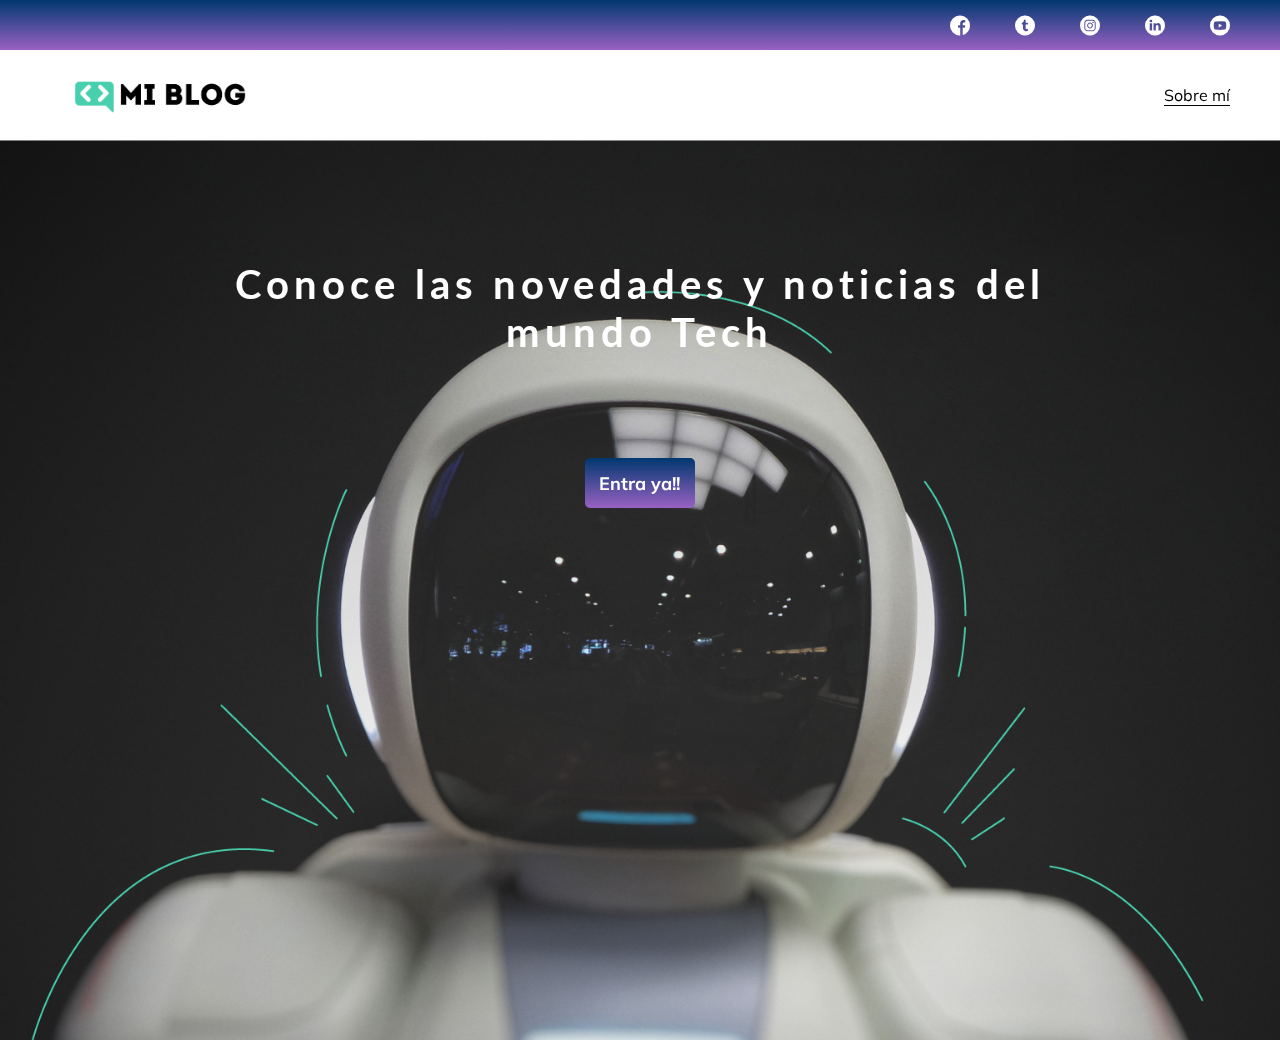
<file: index.html>
<!DOCTYPE html>
<html lang="es">
<head>
  <meta charset="UTF-8">
  <meta name="viewport" content="width=device-width, initial-scale=1.0">
  <title>Mi Blog</title>
  <link rel="stylesheet" href="css/main.css">
  <link rel="stylesheet" href="css/media-queries.css">
  <link rel="stylesheet" href="css/font/flaticon.css">
</head>
<body class="home-body">
  <header>
    <section class="header-icons-container">
      <div class="icons">
        <a href="/">
          <span class="flaticon-001-facebook"></span>
        </a>
        <a href="/">
          <span class="flaticon-002-twitter"></span>
        </a>
        <a href="/">
          <span class="flaticon-011-instagram"></span>
        </a>
        <a href="/">
          <span class="flaticon-010-linkedin"></span>
        </a>
        <a href="/">
          <span class="flaticon-008-youtube"></span>
        </a>
      </div>
    </section>
    <nav>
      <section class="nav-logo-container">
        <a href="">
          <img src="assets/img/Logo-negro.png" alt="Logo de mi Blog">
        </a>
      </section>
      <section class="profile-link">
        <a href="perfil.html">Sobre mí</a>
      </section>
    </nav>
  </header>
  <main class="home-main">
    <section>
      <h1 class="home-main-text">Conoce las novedades y noticias del mundo Tech</h1>
      <button class="home-main-button">
        <a href="blogs.html">Entra ya!!</a>
      </button>
    </section>
  </main>
</body>
</html>
</file>
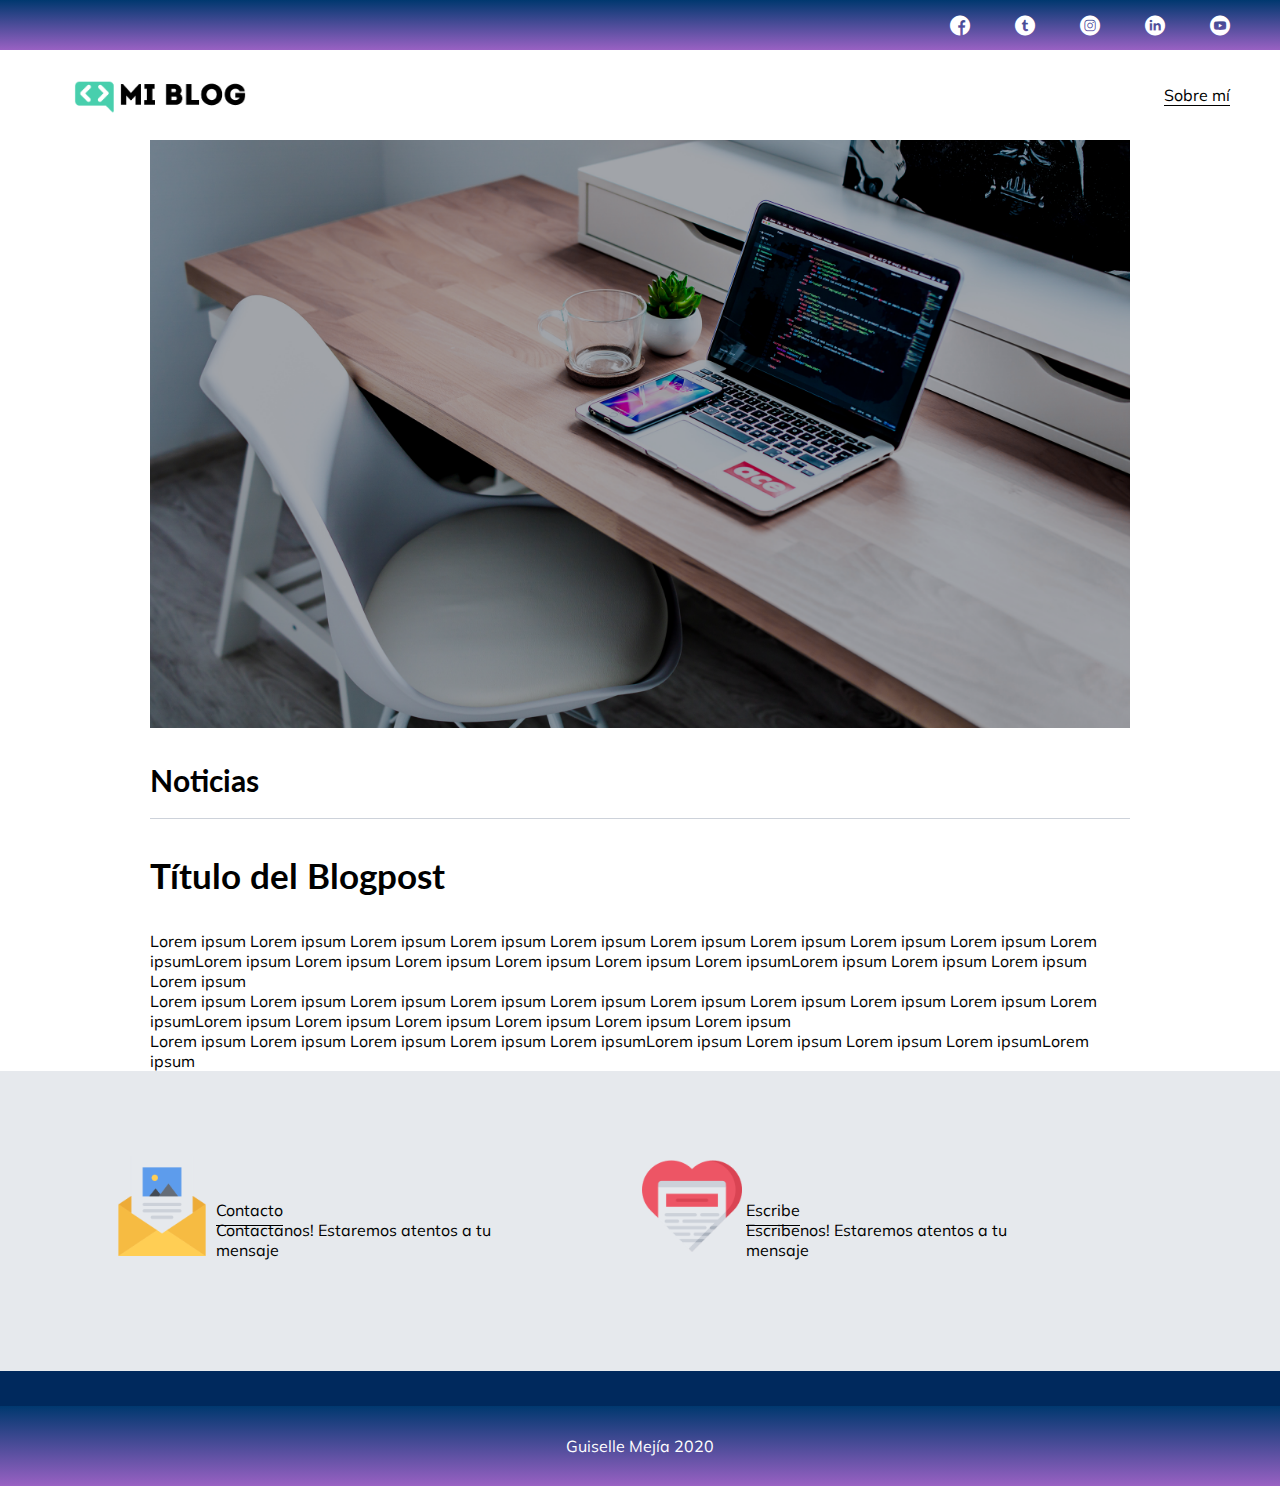
<file: blog.html>
<!DOCTYPE html>
<html lang="es">
  <head>
    <meta charset="UTF-8" />
    <meta name="viewport" content="width=device-width, initial-scale=1.0" />
    <title>Blog</title>
    <link rel="stylesheet" href="css/main.css" />
    <link rel="stylesheet" href="css/media-queries.css">
    <link rel="stylesheet" href="css/font/flaticon.css" />
  </head>
  <body>
    <header>
      <section class="header-icons-container">
        <div class="icons">
          <a href="/">
            <span class="flaticon-001-facebook"></span>
          </a>
          <a href="/">
            <span class="flaticon-002-twitter"></span>
          </a>
          <a href="/">
            <span class="flaticon-011-instagram"></span>
          </a>
          <a href="/">
            <span class="flaticon-010-linkedin"></span>
          </a>
          <a href="/">
            <span class="flaticon-008-youtube"></span>
          </a>
        </div>
      </section>
      <nav>
        <section class="nav-logo-container">
          <a href="">
            <img src="assets/img/Logo-negro.png" alt="Logo de mi Blog" />
          </a>
        </section>
        <section class="profile-link">
          <a href="perfil.html">Sobre mí</a>
        </section>
      </nav>
    </header>
    <main>
      <section class="grid-container blog-post-img-container">
        <img src="assets/img/blog1.png" alt="" />
      </section>
      <section class="blogspot-main-container">
        <div class="grid-container">
          <h3>Noticias</h3>
          <article>
            <h1>Título del Blogpost</h1>
            <p>Lorem ipsum Lorem ipsum Lorem ipsum Lorem ipsum Lorem ipsum Lorem ipsum Lorem ipsum Lorem ipsum Lorem ipsum Lorem ipsumLorem ipsum Lorem ipsum Lorem ipsum Lorem ipsum Lorem ipsum Lorem ipsumLorem ipsum Lorem ipsum Lorem ipsum Lorem ipsum</p>
            <p>Lorem ipsum Lorem ipsum Lorem ipsum Lorem ipsum Lorem ipsum Lorem ipsum Lorem ipsum Lorem ipsum Lorem ipsum Lorem ipsumLorem ipsum Lorem ipsum Lorem ipsum Lorem ipsum Lorem ipsum Lorem ipsum</p>
            <p>Lorem ipsum Lorem ipsum Lorem ipsum Lorem ipsum Lorem ipsumLorem ipsum Lorem ipsum Lorem ipsum Lorem ipsumLorem ipsum</p>
          </article>
        </div>
      </section>
      <section class="contact-main-container">
        <div>
          <img src="assets/img/contact.png" alt="contact-us">
          <div class="contact-left">
            <a href="/">Contacto</a>
            <p>Contactanos! Estaremos atentos a tu mensaje</p>
          </div>
        </div>
        <div class="contact-right">
           <img src="assets/img/write.png" alt="writte-us">
          <div>
            <a href="/">Escribe</a>
            <p>Escribenos! Estaremos atentos a tu mensaje</p>
          </div>
        </div>
      </section>
    </main>
    <footer>
      <p>Guiselle Mejía 2020</p>
    </footer>
  </body>
</html>
</file>
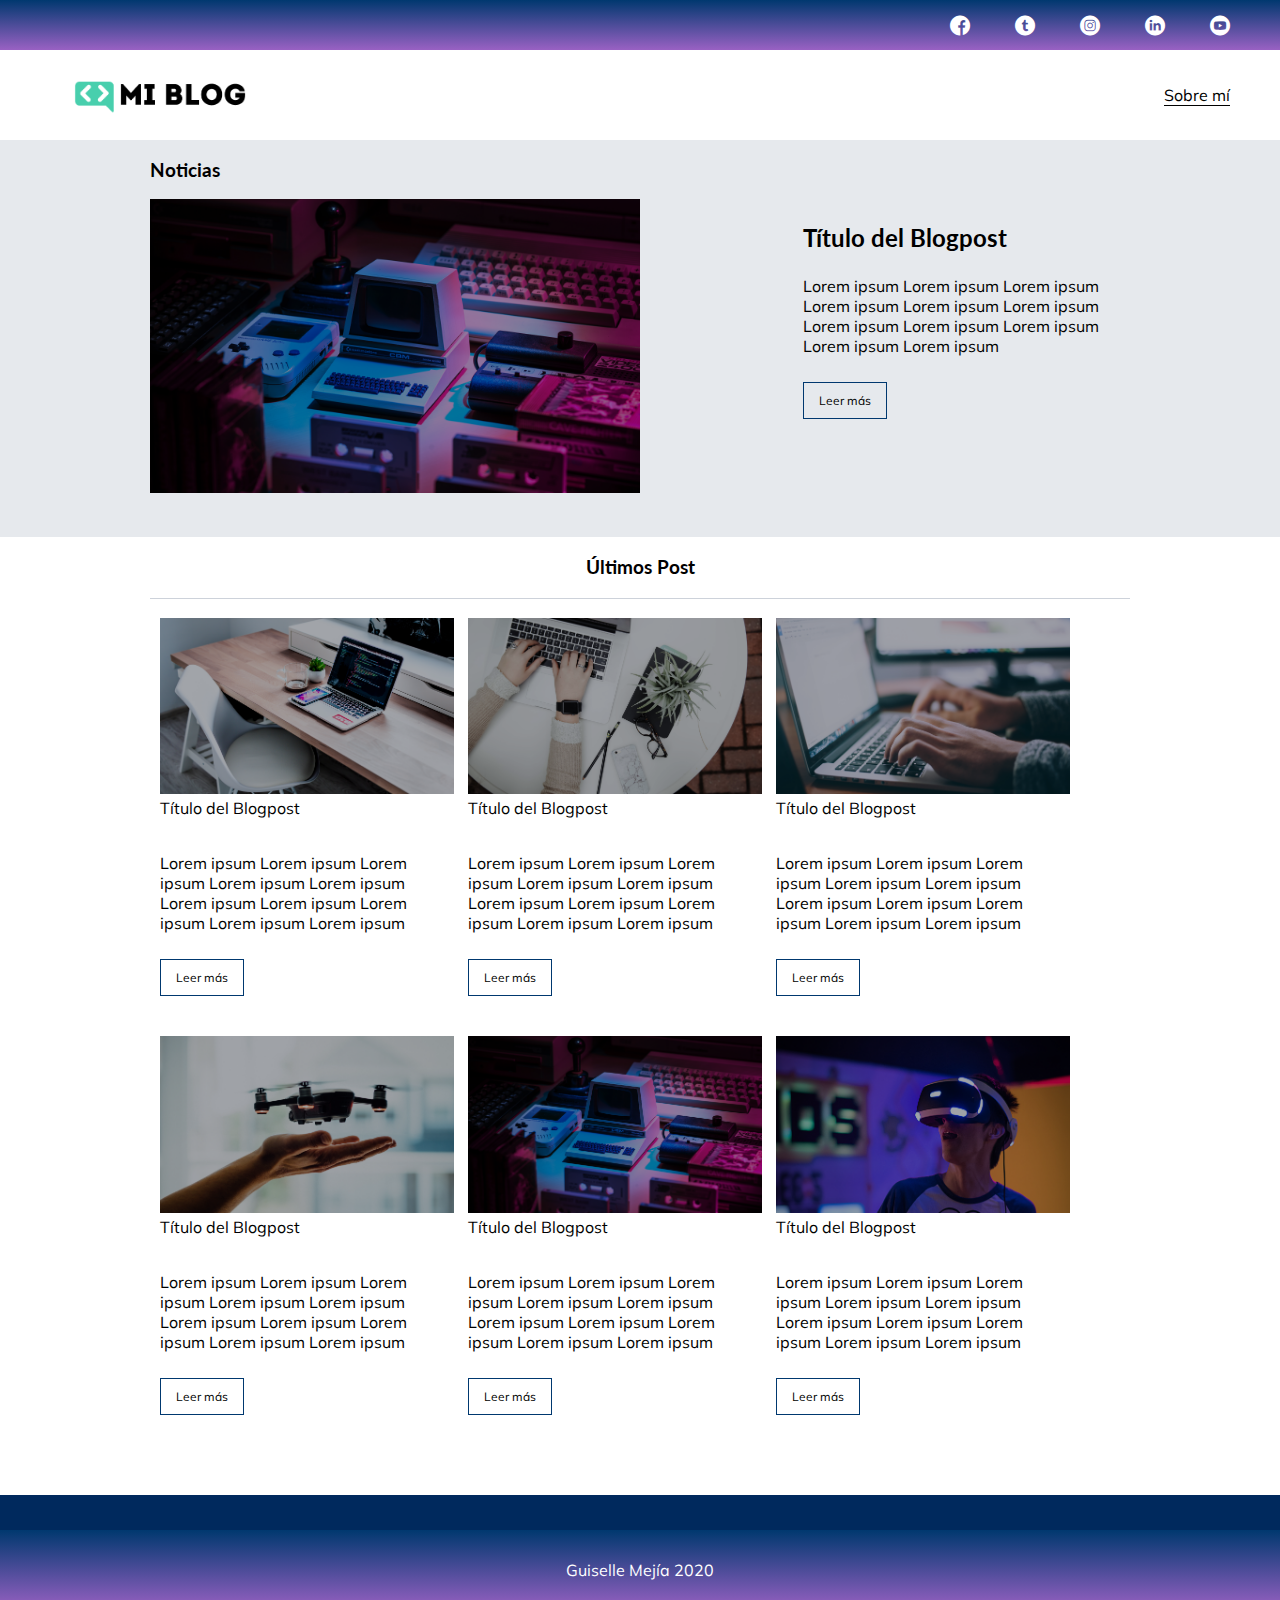
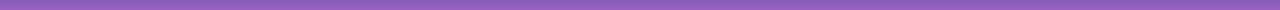
<file: blogs.html>
<!DOCTYPE html>
<html lang="es">
  <head>
    <meta charset="UTF-8" />
    <meta name="viewport" content="width=device-width, initial-scale=1.0" />
    <title>Blogs</title>
    <link rel="stylesheet" href="css/main.css" />
    <link rel="stylesheet" href="css/media-queries.css" />
    <link rel="stylesheet" href="css/font/flaticon.css" />
  </head>
  <body>
    <header>
      <section class="header-icons-container">
        <div class="icons">
          <a href="/">
            <span class="flaticon-001-facebook"></span>
          </a>
          <a href="/">
            <span class="flaticon-002-twitter"></span>
          </a>
          <a href="/">
            <span class="flaticon-011-instagram"></span>
          </a>
          <a href="/">
            <span class="flaticon-010-linkedin"></span>
          </a>
          <a href="/">
            <span class="flaticon-008-youtube"></span>
          </a>
        </div>
      </section>
      <nav>
        <section class="nav-logo-container">
          <a href="index.html">
            <img src="assets/img/Logo-negro.png" alt="Logo de mi Blog" />
          </a>
        </section>
        <section class="profile-link">
          <a href="perfil.html">Sobre mí</a>
        </section>
      </nav>
    </header>
    <main class="blogs-main">
      <section class="blogs-news-container">
        <div class="grid-container blogs-main-new">
          <h3>Noticias</h3>
          <div class="blogs-news-img-container">
            <img src="assets/img/blog5.png" alt="blog" />
          </div>
          <div class="blogs-news-info-container">
            <h2>Título del Blogpost</h2>
            <p>
              Lorem ipsum Lorem ipsum Lorem ipsum Lorem ipsum Lorem ipsum Lorem
              ipsum Lorem ipsum Lorem ipsum Lorem ipsum Lorem ipsum Lorem ipsum
            </p>
            <a class="blogs-button" href="blog.html">Leer más</a>
          </div>
        </div>
      </section>
      <section class="blogs-post-container">
        <div class="grid-container">
          <h3>Últimos Post</h3>
          <article class="post-container">
            <img src="assets/img/blog1.png" alt="" />
            <p>Título del Blogpost</p>
            <p>
              Lorem ipsum Lorem ipsum Lorem ipsum Lorem ipsum Lorem ipsum Lorem
              ipsum Lorem ipsum Lorem ipsum Lorem ipsum Lorem ipsum
            </p>
            <a class="blogs-button" href="blog.html">Leer más</a>
          </article>
          <article class="post-container">
            <img src="assets/img/blog2.png" alt="" />
            <p>Título del Blogpost</p>
            <p>
              Lorem ipsum Lorem ipsum Lorem ipsum Lorem ipsum Lorem ipsum Lorem
              ipsum Lorem ipsum Lorem ipsum Lorem ipsum Lorem ipsum
            </p>
            <a class="blogs-button" href="blog.html">Leer más</a>
          </article>
          <article class="post-container">
            <img src="assets/img/blog3.png" alt="" />
            <p>Título del Blogpost</p>
            <p>
              Lorem ipsum Lorem ipsum Lorem ipsum Lorem ipsum Lorem ipsum Lorem
              ipsum Lorem ipsum Lorem ipsum Lorem ipsum Lorem ipsum
            </p>
            <a class="blogs-button" href="blog.html">Leer más</a>
          </article>
          <article class="post-container">
            <img src="assets/img/blog4.png" alt="" />
            <p>Título del Blogpost</p>
            <p>
              Lorem ipsum Lorem ipsum Lorem ipsum Lorem ipsum Lorem ipsum Lorem
              ipsum Lorem ipsum Lorem ipsum Lorem ipsum Lorem ipsum
            </p>
            <a class="blogs-button" href="blog.html">Leer más</a>
          </article>
          <article class="post-container">
            <img src="assets/img/blog5.png" alt="" />
            <p>Título del Blogpost</p>
            <p>
              Lorem ipsum Lorem ipsum Lorem ipsum Lorem ipsum Lorem ipsum Lorem
              ipsum Lorem ipsum Lorem ipsum Lorem ipsum Lorem ipsum
            </p>
            <a class="blogs-button" href="blog.html">Leer más</a>
          </article>
          <article class="post-container">
            <img src="assets/img/blog6.png" alt="" />
            <p>Título del Blogpost</p>
            <p>
              Lorem ipsum Lorem ipsum Lorem ipsum Lorem ipsum Lorem ipsum Lorem
              ipsum Lorem ipsum Lorem ipsum Lorem ipsum Lorem ipsum
            </p>
            <a class="blogs-button" href="blog.html">Leer más</a>
          </article>
        </div>
      </section>
    </main>
    <footer>
      <p>Guiselle Mejía 2020</p>
    </footer>
  </body>
</html>
</file>
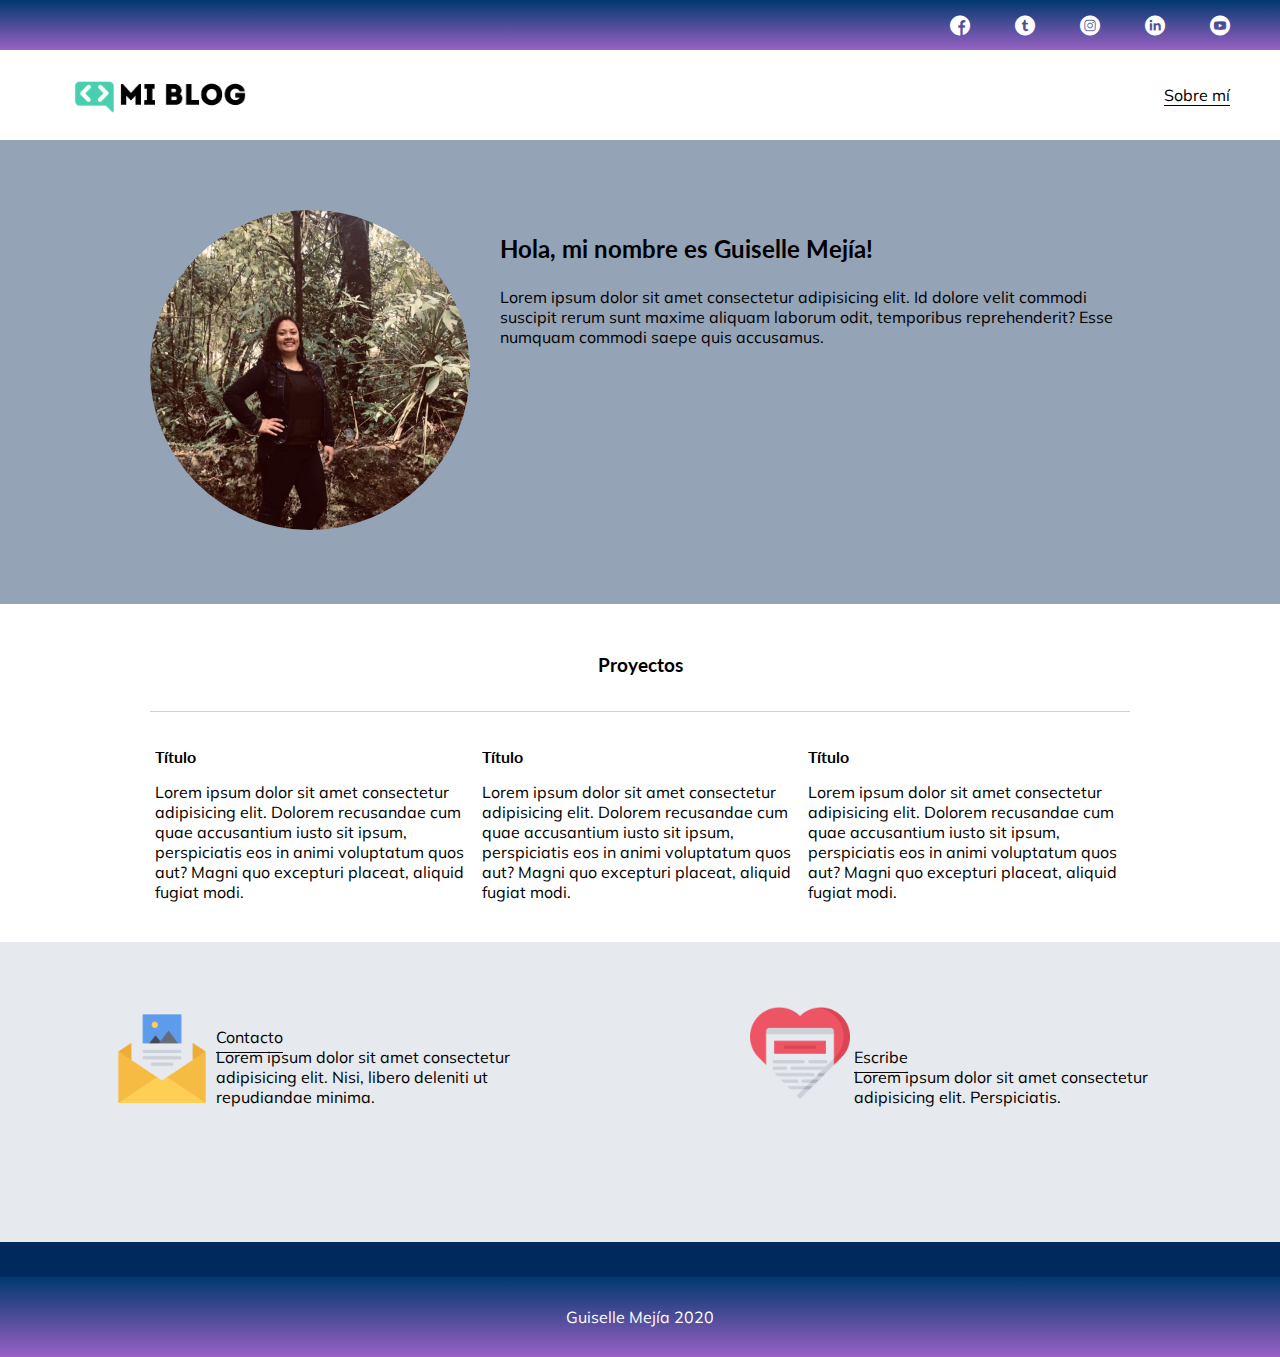
<file: perfil.html>
<!DOCTYPE html>
<html lang="es">
  <head>
    <meta charset="UTF-8" />
    <meta name="viewport" content="width=device-width, initial-scale=1.0" />
    <meta http-equiv="X-UA-Compatible" content="ie=edge" />
    <title>Sobre mí</title>
    <link rel="stylesheet" href="css/main.css" />
    <link rel="stylesheet" href="css/media-queries.css">
    <link rel="stylesheet" href="css/font/flaticon.css" />
  </head>
  <body>
    <header>
      <section class="header-icons-container">
        <div class="icons">
          <a href="/"><span class="flaticon-001-facebook"></span></a>
          <a href="/"><span class="flaticon-002-twitter"></span></a>
          <a href="/"><span class="flaticon-011-instagram"></span></a>
          <a href="/"><span class="flaticon-010-linkedin"></span></a>
          <a href="/"><span class="flaticon-008-youtube"></span></a>
        </div>
      </section>
      <nav>
        <section class="nav-logo-container">
          <a href="/"
            ><img src="assets/img/Logo-negro.png" alt="Logo de mi blog" />
          </a>
        </section>
        <section class="profile-link">
          <a href="perfil.html">Sobre mí</a>
        </section>
      </nav>
    </header>
    <main>
      <section class="profile-main-container">
        <div class="grid-container profile-container">
          <div>
            <img src="assets/img/profile.jpg" alt="" />
          </div>
          <div>
            <h2>Hola, mi nombre es Guiselle Mejía!</h2>
            <p>
              Lorem ipsum dolor sit amet consectetur adipisicing elit. Id dolore
              velit commodi suscipit rerum sunt maxime aliquam laborum odit,
              temporibus reprehenderit? Esse numquam commodi saepe quis
              accusamus.
            </p>
          </div>
        </div>
      </section>
      <section class="profile-main-proyects">
        <div class="grid-container">
          <h3>Proyectos</h3>
          <div class="proyects-main-container">
            <article class="proyect-container">
              <h4>Título</h4>
              <p>
                Lorem ipsum dolor sit amet consectetur adipisicing elit. Dolorem
                recusandae cum quae accusantium iusto sit ipsum, perspiciatis
                eos in animi voluptatum quos aut? Magni quo excepturi placeat,
                aliquid fugiat modi.
              </p>
            </article>
            <article class="proyect-container">
              <h4>Título</h4>
              <p>
                Lorem ipsum dolor sit amet consectetur adipisicing elit. Dolorem
                recusandae cum quae accusantium iusto sit ipsum, perspiciatis
                eos in animi voluptatum quos aut? Magni quo excepturi placeat,
                aliquid fugiat modi.
              </p>
            </article>
            <article class="proyect-container">
              <h4>Título</h4>
              <p>
                Lorem ipsum dolor sit amet consectetur adipisicing elit. Dolorem
                recusandae cum quae accusantium iusto sit ipsum, perspiciatis
                eos in animi voluptatum quos aut? Magni quo excepturi placeat,
                aliquid fugiat modi.
              </p>
            </article>
          </div>
        </div>
      </section>

      <section class="contact-main-container">
        <div>
          <img src="assets/img/contact.png" alt="" />
          <div class="contact-left">
            <a href="/">Contacto</a>
            <p>
              Lorem ipsum dolor sit amet consectetur adipisicing elit. Nisi,
              libero deleniti ut repudiandae minima.
            </p>
          </div>
        </div>
        <div>
          <img src="assets/img/write.png" alt="" />
          <div class="contact-right">
            <a href="/">Escribe</a>
            <p>
              Lorem ipsum dolor sit amet consectetur adipisicing elit.
              Perspiciatis.
            </p>
          </div>
        </div>
      </section>
    </main>
    <footer>
      <p>Guiselle Mejía 2020</p>
    </footer>
  </body>
</html>
</file>
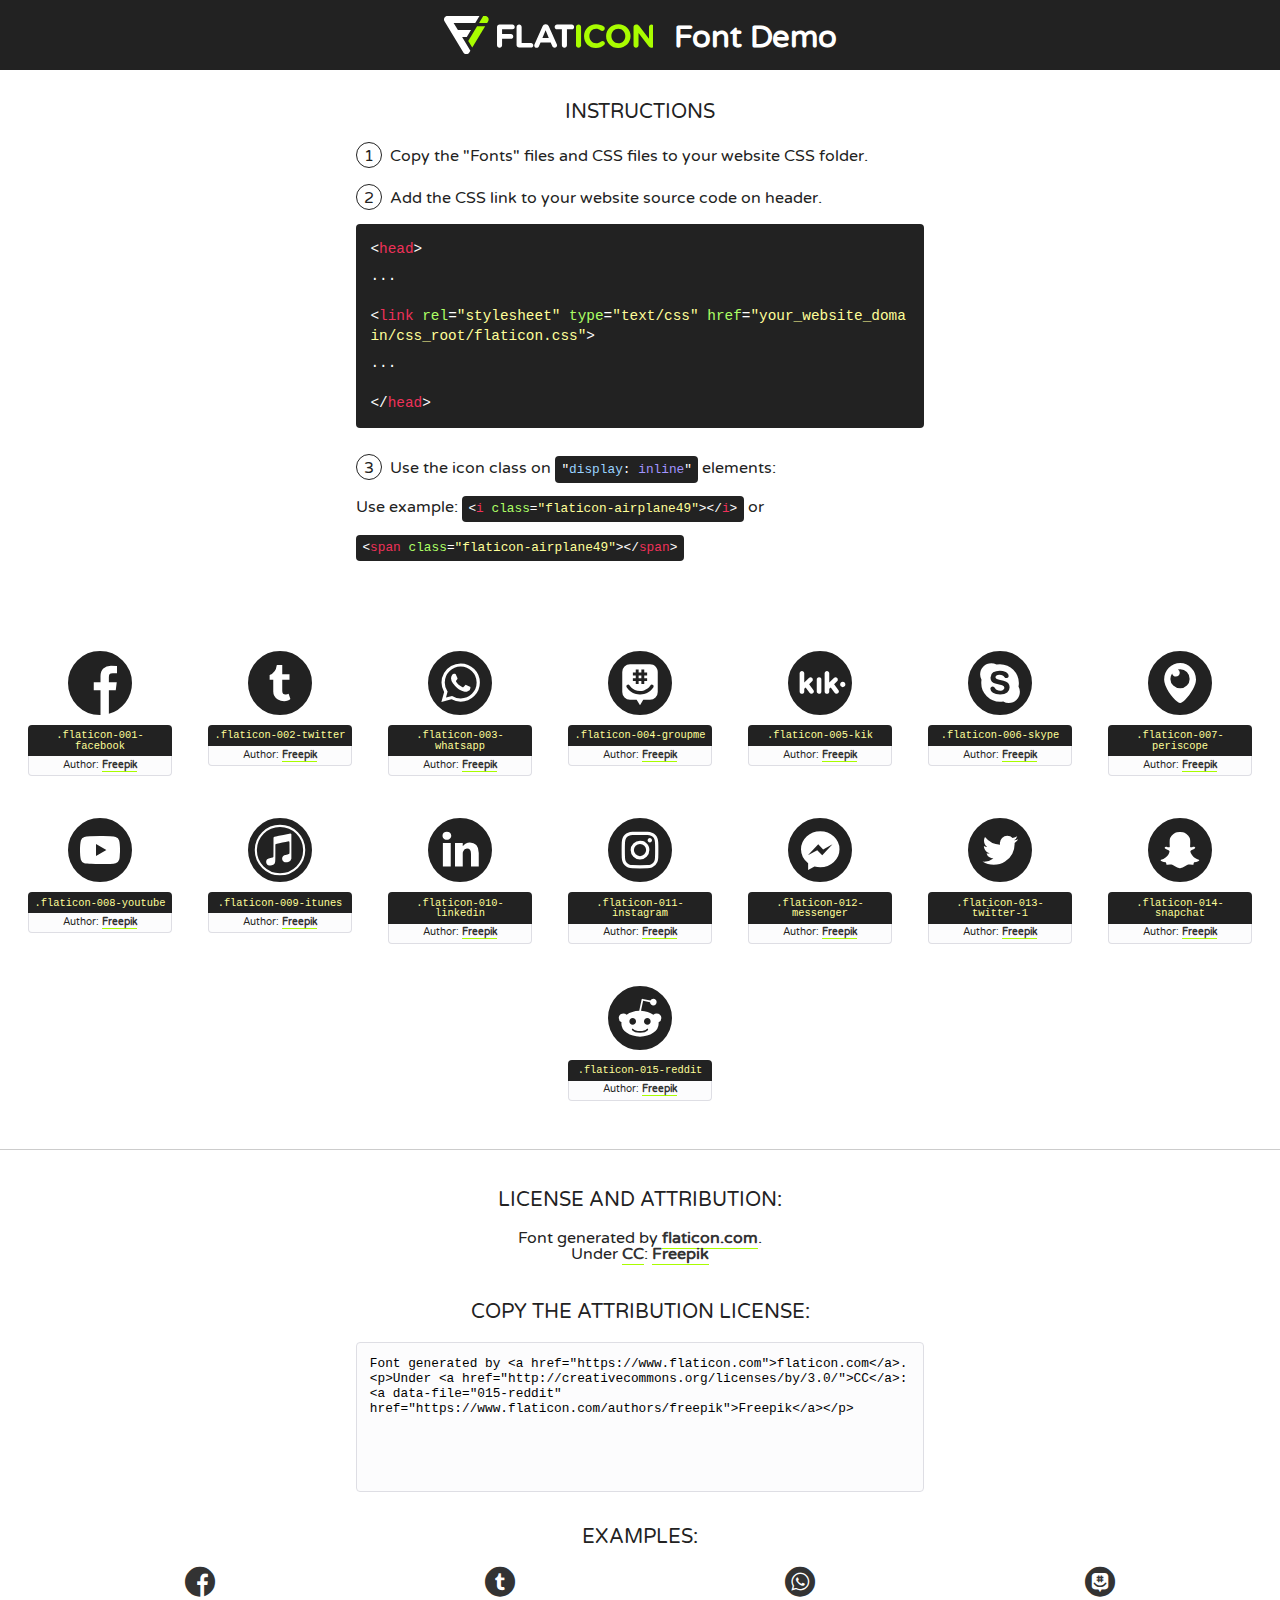
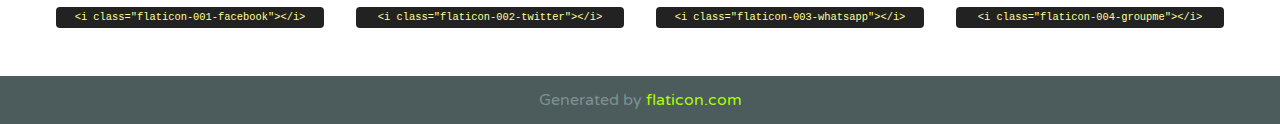
<file: css/font/flaticon.html>
<!DOCTYPE html>
<!--
  Flaticon icon font: Flaticon
  Creation date: 20/12/2018 09:27
-->
<html>
<!DOCTYPE html>
<html>

<head>
    <title>Flaticon WebFont</title>
    <link href="http://fonts.googleapis.com/css?family=Varela+Round" rel="stylesheet" type="text/css" />
    <link rel="stylesheet" type="text/css" href="flaticon.css">
    <meta charset="UTF-8">
    <style>
    html, body, div, span, applet, object, iframe,
    h1, h2, h3, h4, h5, h6, p, blockquote, pre,
    a, abbr, acronym, address, big, cite, code,
    del, dfn, em, img, ins, kbd, q, s, samp,
    small, strike, strong, sub, sup, tt, var,
    b, u, i, center,
    dl, dt, dd, ol, ul, li,
    fieldset, form, label, legend,
    table, caption, tbody, tfoot, thead, tr, th, td,
    article, aside, canvas, details, embed, 
    figure, figcaption, footer, header, hgroup, 
    menu, nav, output, ruby, section, summary,
    time, mark, audio, video {
        margin: 0;
        padding: 0;
        border: 0;
        font-size: 100%;
        font: inherit;
        vertical-align: baseline;
    }
    /* HTML5 display-role reset for older browsers */
    article, aside, details, figcaption, figure, 
    footer, header, hgroup, menu, nav, section {
        display: block;
    }
    body {
        line-height: 1;
    }
    ol, ul {
        list-style: none;
    }
    blockquote, q {
        quotes: none;
    }
    blockquote:before, blockquote:after,
    q:before, q:after {
        content: '';
        content: none;
    }
    table {
        border-collapse: collapse;
        border-spacing: 0;
    }
    body {
        font-family: 'Varela Round', Helvetica, Arial, sans-serif;
        font-size: 16px;
        color: #222;
    }
    a {
        color: #333;
        border-bottom: 1px solid #a9fd00;
        font-weight: bold;
        text-decoration: none;
    }
    * {
        -moz-box-sizing: border-box;
        -webkit-box-sizing: border-box;
        box-sizing: border-box;
        margin: 0;
        padding: 0;
    }
    [class^="flaticon-"]:before, [class*=" flaticon-"]:before, [class^="flaticon-"]:after, [class*=" flaticon-"]:after {
        font-family: Flaticon;
        font-size: 30px;
        font-style: normal;
        margin-left: 20px;
        color: #333;
    }
    .wrapper {
        max-width: 600px;
        margin: auto;
        padding: 0 1em;
    }
    .title {
        font-size: 1.25em;
        text-align: center;
        margin-bottom: 1em;
        text-transform: uppercase;
    }
    header {
        text-align: center;
        background-color: #222;
        color: #fff;
        padding: 1em;
    }
    header .logo {
        width: 210px;
        height: 38px;
        display: inline-block;
        vertical-align: middle;
        margin-right: 1em;
        border: none;
    }
    header strong {
        font-size: 1.95em;
        font-weight: bold;
        vertical-align: middle;
        margin-top: 5px;
        display: inline-block;
    }
    .demo {
        margin: 2em auto;
        line-height: 1.25em;
    }
    .demo ul li {
        margin-bottom: 1em;
    }
    .demo ul li .num {
        color: #222;
        border-radius: 20px;
        display: inline-block;
        width: 26px;
        padding: 3px;
        height: 26px;
        text-align: center;
        margin-right: 0.5em;
        border: 1px solid #222;
    }
    .demo ul li code {
        background-color: #222;
        border-radius: 4px;
        padding: 0.25em 0.5em;
        display: inline-block;
        color: #fff;
        font-family: Consolas,Monaco,Lucida Console,Liberation Mono,DejaVu Sans Mono,Bitstream Vera Sans Mono,Courier New, monospace;
        font-weight: lighter;
        margin-top: 1em;
        font-size: 0.8em;
        word-break: break-all;
    }
    .demo ul li code.big {
        padding: 1em;
        font-size: 0.9em;
    }
    .demo ul li code .red {
        color: #EF3159;
    }
    .demo ul li code .green {
        color: #ACFF65;
    }
    .demo ul li code .yellow {
        color: #FFFF99;
    }
    .demo ul li code .blue {
        color: #99D3FF;
    }
    .demo ul li code .purple {
        color: #A295FF;
    }
    .demo ul li code .dots {
        margin-top: 0.5em;
        display: block;
    }
    #glyphs {
        border-bottom: 1px solid #ccc;
        padding: 2em 0;
        text-align: center;
    }
    .glyph {
        display: inline-block;
        width: 9em;
        margin: 1em;
        text-align: center;
        vertical-align: top;
        background: #FFF;
    }
    .glyph .glyph-icon {
        padding: 10px;
        display: block;
        font-family:"Flaticon";
        font-size: 64px;
        line-height: 1;
    }
    .glyph .glyph-icon:before {
        font-size: 64px;
        color: #222;
        margin-left: 0;
    }
    .class-name {
        font-size: 0.65em;
        background-color: #222;
        color: #fff;
        border-radius: 4px 4px 0 0;
        padding: 0.5em;
        color: #FFFF99;
        font-family: Consolas,Monaco,Lucida Console,Liberation Mono,DejaVu Sans Mono,Bitstream Vera Sans Mono,Courier New, monospace;
    }
    .author-name {
        font-size: 0.6em;
        background-color: #fcfcfd;
        border: 1px solid #DEDEE4;
        border-top: 0;
        border-radius: 0 0 4px 4px;
        padding: 0.5em;
    }
    .class-name:last-child {
        font-size: 10px;
        color:#888;
    }
    .class-name:last-child a {
        font-size: 10px;
        color:#555;
    }
    .class-name:last-child a:hover {
        color:#a9fd00;
    }
    .glyph > input {
        display: block;
        width: 100px;
        margin: 5px auto;
        text-align: center;
        font-size: 12px;
        cursor: text;
    }
    .glyph > input.icon-input {
        font-family:"Flaticon";
        font-size: 16px;
        margin-bottom: 10px;
    }
    .attribution .title {
        margin-top: 2em;
    }
    .attribution textarea {
        background-color: #fcfcfd;
        padding: 1em;
        border: none;
        box-shadow: none;
        border: 1px solid #DEDEE4;
        border-radius: 4px;
        resize: none;
        width: 100%;
        height: 150px;
        font-size: 0.8em;
        font-family: Consolas,Monaco,Lucida Console,Liberation Mono,DejaVu Sans Mono,Bitstream Vera Sans Mono,Courier New, monospace;
        -webkit-appearance: none;
    }
    .iconsuse {
        margin: 2em auto;
        text-align: center;
        max-width: 1200px;
    }
    .iconsuse:after {
        content: '';
        display: table;
        clear: both;
    }
    .iconsuse .image {
        float: left;
        width: 25%;
        padding: 0 1em;
    }
    .iconsuse .image p {
        margin-bottom: 1em;
    }
    .iconsuse .image span {
        display: block;
        font-size: 0.65em;
        background-color: #222;
        color: #fff;
        border-radius: 4px;
        padding: 0.5em;
        color: #FFFF99;
        margin-top: 1em;
        font-family: Consolas,Monaco,Lucida Console,Liberation Mono,DejaVu Sans Mono,Bitstream Vera Sans Mono,Courier New, monospace;
    }
    #footer {
        text-align: center;
        background-color: #4C5B5C;
        color: #7c9192;
        padding: 1em;
    }
    #footer a {
        border: none;
        color: #a9fd00;
        font-weight: normal;
    }
    @media (max-width: 960px) {
        .iconsuse .image {
            width: 50%;
        }
    }
    @media (max-width: 560px) {
        .iconsuse .image {
            width: 100%;
        }
    }
    </style>
</head>

<body class="characters-off">

    <header>
        <a href="https://www.flaticon.com" target="_blank" class="logo">
            <svg version="1.1" xmlns="http://www.w3.org/2000/svg" xmlns:xlink="http://www.w3.org/1999/xlink" xmlns:a="http://ns.adobe.com/AdobeSVGViewerExtensions/3.0/" viewBox="0 0 560.875 102.036" enable-background="new 0 0 560.875 102.036" xml:space="preserve">
                <defs>
                </defs>
                <g>
                    <g class="letters">
                        <path fill="#ffffff" d="M141.596,29.675c0-3.777,2.985-6.767,6.764-6.767h34.438c3.426,0,6.15,2.728,6.15,6.15
                        c0,3.43-2.724,6.149-6.15,6.149h-27.674v13.091h23.719c3.429,0,6.151,2.724,6.151,6.15c0,3.43-2.723,6.149-6.151,6.149h-23.719
                        v17.574c0,3.773-2.986,6.761-6.764,6.761c-3.779,0-6.764-2.989-6.764-6.761V29.675z"></path>
                        <path fill="#ffffff" d="M193.844,29.149c0-3.781,2.985-6.767,6.764-6.767c3.776,0,6.763,2.985,6.763,6.767v42.957h25.039
                        c3.426,0,6.149,2.726,6.149,6.153c0,3.425-2.723,6.15-6.149,6.15h-31.802c-3.779,0-6.764-2.986-6.764-6.768V29.149z"></path>
                        <path fill="#ffffff" d="M241.891,75.71l21.438-48.407c1.492-3.341,4.215-5.357,7.906-5.357h0.792
                        c3.686,0,6.323,2.017,7.815,5.357l21.439,48.407c0.436,0.967,0.701,1.845,0.701,2.723c0,3.602-2.809,6.501-6.414,6.501
                        c-3.161,0-5.269-1.845-6.499-4.655l-4.132-9.661h-27.059l-4.301,10.102c-1.144,2.631-3.426,4.214-6.237,4.214
                        c-3.517,0-6.24-2.81-6.24-6.325C241.1,77.64,241.451,76.677,241.891,75.71z M279.932,58.666l-8.521-20.297l-8.526,20.297H279.932
                        z"></path>
                        <path fill="#ffffff" d="M314.864,35.387H301.86c-3.429,0-6.239-2.813-6.239-6.238c0-3.429,2.811-6.24,6.239-6.24h39.533
                        c3.426,0,6.237,2.811,6.237,6.24c0,3.425-2.811,6.238-6.237,6.238h-13.001v42.785c0,3.773-2.99,6.761-6.764,6.761
                        c-3.779,0-6.764-2.989-6.764-6.761V35.387z"></path>
                        <path fill="#A9FD00" d="M352.615,29.149c0-3.781,2.985-6.767,6.767-6.767c3.774,0,6.761,2.985,6.761,6.767v49.024
                        c0,3.773-2.987,6.761-6.761,6.761c-3.781,0-6.767-2.989-6.767-6.761V29.149z"></path>
                        <path fill="#A9FD00" d="M374.132,53.836v-0.179c0-17.481,13.178-31.801,32.065-31.801c9.22,0,15.459,2.458,20.557,6.238
                        c1.402,1.054,2.637,2.985,2.637,5.357c0,3.692-2.985,6.59-6.681,6.59c-1.845,0-3.071-0.702-4.044-1.319
                        c-3.776-2.813-7.729-4.393-12.562-4.393c-10.364,0-17.831,8.611-17.831,19.154v0.173c0,10.542,7.291,19.329,17.831,19.329
                        c5.715,0,9.492-1.756,13.359-4.834c1.049-0.874,2.458-1.491,4.039-1.491c3.429,0,6.325,2.813,6.325,6.236
                        c0,2.106-1.056,3.78-2.282,4.834c-5.539,4.834-12.036,7.733-21.878,7.733C387.572,85.464,374.132,71.493,374.132,53.836z"></path>
                        <path fill="#A9FD00" d="M433.009,53.836v-0.179c0-17.481,13.79-31.801,32.766-31.801c18.981,0,32.592,14.143,32.592,31.628v0.173
                        c0,17.483-13.785,31.807-32.769,31.807C446.625,85.464,433.009,71.32,433.009,53.836z M484.224,53.836v-0.179
                        c0-10.539-7.725-19.326-18.626-19.326c-10.893,0-18.449,8.611-18.449,19.154v0.173c0,10.542,7.73,19.329,18.626,19.329
                        C476.676,72.986,484.224,64.378,484.224,53.836z"></path>
                        <path fill="#A9FD00" d="M506.233,29.321c0-3.774,2.99-6.763,6.767-6.763h1.401c3.252,0,5.183,1.583,7.029,3.953l26.093,34.265
                        V29.059c0-3.692,2.99-6.677,6.681-6.677c3.683,0,6.671,2.985,6.671,6.677v48.934c0,3.78-2.987,6.765-6.764,6.765h-0.436
                        c-3.257,0-5.188-1.581-7.034-3.953l-27.056-35.492v32.944c0,3.687-2.985,6.676-6.678,6.676c-3.683,0-6.673-2.989-6.673-6.676
                        V29.321z"></path>
                    </g>
                    <g class="insignia">
                        <path fill="#ffffff" d="M48.372,56.137h12.517l11.156-18.537H37.186L25.688,18.539h57.825L94.668,0H9.271
                        C5.925,0,2.842,1.801,1.198,4.716c-1.644,2.907-1.593,6.482,0.134,9.343l50.38,83.501c1.678,2.781,4.689,4.476,7.938,4.476
                        c3.246,0,6.257-1.695,7.935-4.476l2.898-4.804L48.372,56.137z"></path>
                        <g class="i">
                            <path fill="#A9FD00" d="M93.575,18.539h0.031v0.004l21.652,0.004l2.705-4.488c1.727-2.861,1.778-6.436,0.133-9.343
                            C116.454,1.801,113.371,0,110.026,0h-5.294L93.575,18.539z"></path>
                            <polygon fill="#A9FD00" points="88.291,27.356 64.725,66.486 75.519,84.404 109.942,27.356"></polygon>
                        </g>
                    </g>
                </g>
            </svg>
        </a>
        <strong>Font Demo</strong>
    </header>


    <section class="demo wrapper">

        <p class="title">Instructions</p>

        <ul>
            <li>
                <span class="num">1</span>Copy the "Fonts" files and CSS files to your website CSS folder.
            </li>
            <li>
                <span class="num">2</span>Add the CSS link to your website source code on header.
                <code class="big">
                    &lt;<span class="red">head</span>&gt;
                    <br/><span class="dots">...</span>
                    <br/>&lt;<span class="red">link</span> <span class="green">rel</span>=<span class="yellow">"stylesheet"</span> <span class="green">type</span>=<span class="yellow">"text/css"</span> <span class="green">href</span>=<span class="yellow">"your_website_domain/css_root/flaticon.css"</span>&gt;
                    <br/><span class="dots">...</span>
                    <br/>&lt;/<span class="red">head</span>&gt;
                </code>
            </li>

            <li>
                <p>
                    <span class="num">3</span>Use the icon class on <code>"<span class="blue">display</span>:<span class="purple"> inline</span>"</code> elements:
                    <br />
                    Use example: <code>&lt;<span class="red">i</span> <span class="green">class</span>=<span class="yellow">&quot;flaticon-airplane49&quot;</span>&gt;&lt;/<span class="red">i</span>&gt;</code> or <code>&lt;<span class="red">span</span> <span class="green">class</span>=<span class="yellow">&quot;flaticon-airplane49&quot;</span>&gt;&lt;/<span class="red">span</span>&gt;</code>
            </li>
        </ul>

    </section>




   <section id="glyphs">          
    
      
        <div class="glyph"><div class="glyph-icon flaticon-001-facebook"></div>
            <div class="class-name">.flaticon-001-facebook</div>
            <div class="author-name">Author: <a data-file="001-facebook" href="https://www.flaticon.com/authors/freepik">Freepik</a> </div> 
        </div>        
        
        <div class="glyph"><div class="glyph-icon flaticon-002-twitter"></div>
            <div class="class-name">.flaticon-002-twitter</div>
            <div class="author-name">Author: <a data-file="002-twitter" href="https://www.flaticon.com/authors/freepik">Freepik</a> </div> 
        </div>        
        
        <div class="glyph"><div class="glyph-icon flaticon-003-whatsapp"></div>
            <div class="class-name">.flaticon-003-whatsapp</div>
            <div class="author-name">Author: <a data-file="003-whatsapp" href="https://www.flaticon.com/authors/freepik">Freepik</a> </div> 
        </div>        
        
        <div class="glyph"><div class="glyph-icon flaticon-004-groupme"></div>
            <div class="class-name">.flaticon-004-groupme</div>
            <div class="author-name">Author: <a data-file="004-groupme" href="https://www.flaticon.com/authors/freepik">Freepik</a> </div> 
        </div>        
        
        <div class="glyph"><div class="glyph-icon flaticon-005-kik"></div>
            <div class="class-name">.flaticon-005-kik</div>
            <div class="author-name">Author: <a data-file="005-kik" href="https://www.flaticon.com/authors/freepik">Freepik</a> </div> 
        </div>        
        
        <div class="glyph"><div class="glyph-icon flaticon-006-skype"></div>
            <div class="class-name">.flaticon-006-skype</div>
            <div class="author-name">Author: <a data-file="006-skype" href="https://www.flaticon.com/authors/freepik">Freepik</a> </div> 
        </div>        
        
        <div class="glyph"><div class="glyph-icon flaticon-007-periscope"></div>
            <div class="class-name">.flaticon-007-periscope</div>
            <div class="author-name">Author: <a data-file="007-periscope" href="https://www.flaticon.com/authors/freepik">Freepik</a> </div> 
        </div>        
        
        <div class="glyph"><div class="glyph-icon flaticon-008-youtube"></div>
            <div class="class-name">.flaticon-008-youtube</div>
            <div class="author-name">Author: <a data-file="008-youtube" href="https://www.flaticon.com/authors/freepik">Freepik</a> </div> 
        </div>        
        
        <div class="glyph"><div class="glyph-icon flaticon-009-itunes"></div>
            <div class="class-name">.flaticon-009-itunes</div>
            <div class="author-name">Author: <a data-file="009-itunes" href="https://www.flaticon.com/authors/freepik">Freepik</a> </div> 
        </div>        
        
        <div class="glyph"><div class="glyph-icon flaticon-010-linkedin"></div>
            <div class="class-name">.flaticon-010-linkedin</div>
            <div class="author-name">Author: <a data-file="010-linkedin" href="https://www.flaticon.com/authors/freepik">Freepik</a> </div> 
        </div>        
        
        <div class="glyph"><div class="glyph-icon flaticon-011-instagram"></div>
            <div class="class-name">.flaticon-011-instagram</div>
            <div class="author-name">Author: <a data-file="011-instagram" href="https://www.flaticon.com/authors/freepik">Freepik</a> </div> 
        </div>        
        
        <div class="glyph"><div class="glyph-icon flaticon-012-messenger"></div>
            <div class="class-name">.flaticon-012-messenger</div>
            <div class="author-name">Author: <a data-file="012-messenger" href="https://www.flaticon.com/authors/freepik">Freepik</a> </div> 
        </div>        
        
        <div class="glyph"><div class="glyph-icon flaticon-013-twitter-1"></div>
            <div class="class-name">.flaticon-013-twitter-1</div>
            <div class="author-name">Author: <a data-file="013-twitter-1" href="https://www.flaticon.com/authors/freepik">Freepik</a> </div> 
        </div>        
        
        <div class="glyph"><div class="glyph-icon flaticon-014-snapchat"></div>
            <div class="class-name">.flaticon-014-snapchat</div>
            <div class="author-name">Author: <a data-file="014-snapchat" href="https://www.flaticon.com/authors/freepik">Freepik</a> </div> 
        </div>        
        
        <div class="glyph"><div class="glyph-icon flaticon-015-reddit"></div>
            <div class="class-name">.flaticon-015-reddit</div>
            <div class="author-name">Author: <a data-file="015-reddit" href="https://www.flaticon.com/authors/freepik">Freepik</a> </div> 
        </div>        
        

    </section>



    <section class="attribution wrapper"   style="text-align:center;">

      <div class="title">License and attribution:</div><div class="attrDiv">Font generated by <a href="https://www.flaticon.com">flaticon.com</a>. <div><p>Under <a href="http://creativecommons.org/licenses/by/3.0/">CC</a>: <a data-file="015-reddit" href="https://www.flaticon.com/authors/freepik">Freepik</a></p>  </div>
      </div>
      <div class="title">Copy the Attribution License:</div>

    <textarea onclick="this.focus();this.select();">Font generated by &lt;a href=&quot;https://www.flaticon.com&quot;&gt;flaticon.com&lt;/a&gt;. <p>Under <a href="http://creativecommons.org/licenses/by/3.0/">CC</a>: <a data-file="015-reddit" href="https://www.flaticon.com/authors/freepik">Freepik</a></p>  
     </textarea>

    </section>

    <section class="iconsuse">

          <div class="title">Examples:</div>            
             
            <div class="image">
                <p>
                    <i class="glyph-icon flaticon-001-facebook"></i> 
                    <span>&lt;i class=&quot;flaticon-001-facebook&quot;&gt;&lt;/i&gt;</span>
                </p>
            </div>
            
            <div class="image">
                <p>
                    <i class="glyph-icon flaticon-002-twitter"></i> 
                    <span>&lt;i class=&quot;flaticon-002-twitter&quot;&gt;&lt;/i&gt;</span>
                </p>
            </div>
            
            <div class="image">
                <p>
                    <i class="glyph-icon flaticon-003-whatsapp"></i> 
                    <span>&lt;i class=&quot;flaticon-003-whatsapp&quot;&gt;&lt;/i&gt;</span>
                </p>
            </div>
            
            <div class="image">
                <p>
                    <i class="glyph-icon flaticon-004-groupme"></i> 
                    <span>&lt;i class=&quot;flaticon-004-groupme&quot;&gt;&lt;/i&gt;</span>
                </p>
            </div>
                       
        </div>
                            
    </section>

<div id="footer">
    <div>Generated by <a href="https://www.flaticon.com">flaticon.com</a>
    </div>
</div>



</body>
</html>
</file>
<file: css/main.css>
@import url('https://fonts.googleapis.com/css?family=Lato:400,700|Muli:400,600,700&display=swap');

*{
  margin: 0;
  padding: 0;
}

body{
  top: 0;
  bottom: 0;
  left: 0;
  right: 0;
}

.home-body{
  position: fixed;
}

.grid-container{
  max-width: 980px;
  margin: auto;
}

h1,h2,h3,h4{
  font-family: 'Lato', sans-serif;
  margin: 1em 0;
}

p,a{
  font-family: 'Muli', sans-serif;
}

a{
  text-decoration: none;
  display: inline;
  color: #000;
}

header{
  width: 100%;
  height: 140px;
  display: grid;
  grid-template-rows: 1fr 1fr;
}

header .header-icons-container{
  width: 100%;
  height: 50px;
  display: grid;
  /* background-color: #47cfac; */
  background: linear-gradient(rgb(0, 56, 111), rgb(153, 97, 195));
}

header .header-icons-container .icons{
  width: 300px;
  height: auto;
  display: flex;
  justify-items: flex-end;
  align-items: center;
  justify-content: space-between;
  justify-self: end;
  margin-right: 50px;
}

header .icons span{
  color: #fff;
}

nav{
  display: grid;
  grid-template-columns: 1fr 1fr;
  height: 90px;
}

nav .nav-logo-container{
  margin-left: 50px;
}

nav .nav-logo-container img{
  width: 220px;
  margin-top: 10px;
}

nav .profile-link{
  display: flex;
  align-items: center;
  justify-content: flex-end;
  margin-right: 50px;
}

nav .profile-link a{
  color: #000;
  border-bottom: 1px solid #000;
}

.home-main{
  background-image: url("../assets/img/Cover.png");
  background-position: center;
  background-size: cover;
  background-repeat: no-repeat;
  min-height: 100%;
  display: grid;
  grid-template-columns: 1fr 4fr 1fr;
}

.home-main section{
  display: grid;
  grid-column: 2;
  justify-items: center;
  height: 350px;
  margin-top: 80px;
}

.home-main-text{
  font-size: 40px;
  font-weight: 700;
  letter-spacing: 5px;
  color: #fff;
  text-align: center;
}

.home-main-button{
  width: 110px;
  height: 50px;
  background: linear-gradient(rgb(0, 56, 111), rgb(153, 97, 195));
  display: grid;
  align-items: center;
  border: none;
  border-radius: 5px;
  transition: all .5s;
}

.home-main-button:hover{
  transform: scale(0.9);
}

.home-main-button a{
  font-weight: 700;
  font-size: 18px;
  color: #fff;
}

.blogs-main{
  display:grid;
}

.blogs-news-container{
  background-color: #e6e9ed;
  padding: 0 50px 40px;
}

.blogs-main-new{
  display: grid;
  grid-template-columns: 2fr 1fr;
  grid-template-rows: 2fr;
}

.blogs-news-img-container{
  grid-column: 1;
}

.blogs-news-container img{
  width: 75%;
}

.blogs-news-info-container{
  grid-column: 2;
}

.blogs-news-info-container p{
  margin-bottom: 35px;
}

.blogs-post-container{
  padding: 0 50px 40px;
}

.blogs-post-container h3{
  border-bottom: 1px solid #cdd2da;
  padding-bottom: 20px;
  text-align: center;
}

.blogs-button{
  border: 1px solid rgb(0, 56, 111);
  padding: 10px 15px;
  font-size: 12px;
}

.blogs-post-container .post-container{
  display: inline-block;
  padding-left: 10px;
  max-width: 30%;
  margin-bottom: 50px;
}

.blogs-post-container .post-container p{
  margin-bottom: 35px;
}

.blogs-post-container .post-container img{
  width: 100%;
}

footer{
  width: 100%;
  height: 80px;
  background: linear-gradient(rgb(0, 56, 111), rgb(153, 97, 195));
  border-top: 35px solid #00295d;
  text-align: center;
}

footer p{
  color: #fff;
  margin-top: 30px;
}

.blogpost-img-container{
  padding: 0 50px 40px;
}

.blog-post-img-container img{
  width: 100%;
}

.blogpost-main-container{
  padding: 0 50px 40px;
}

.blogspot-main-container h3{
  border-bottom: 1px solid #cdd2da;
  padding-bottom: 20px;
  font-size: 30px;
}

.blogspot-main-container article h1{
  font-size: 35px;
}

.contact-main-container{
  width: 100%;
  min-height: 250px;
  padding-bottom: 50px;
  background-color: #e6e9ed;
  text-align: center;
}

.contact-main-container div{
  display: inline-block;
  width: 49.5%;
  height: 100%;
}

.contact-main-container div a{
  border-bottom: 1px solid #000;
  padding-bottom: 5px;
}

.contact-main-container .contact-right, .contact-left{
  text-align: initial;
  margin-top: 85px;
}

.contact-main-container img{
  width: 100px;
}

.profile-main-container {
  padding: 70px 40px;
  background-color: #94a3b6;
  margin-bottom: 50px;
}

.profile-main-container img{
  width: 320px;
  margin-right: 30px;
  border-radius: 50%;
}

.profile-main-container .profile-container{
  display: flex;
}

.profile-main-proyects{
  padding: 0 50px 40px;
}

.profile-main-proyects h3{
  border-bottom: 1px solid #cdd2da;
  padding-bottom: 35px;
  text-align: center;
}

.proyects-main-container{
  display: grid;
  grid-template-columns: 1fr 1fr 1fr;
}

.proyect-container{
  padding: 0 5px;
}
</file>
<file: css/media-queries.css>
@media (max-width:900px){
  .blogs-main-new{
    grid-template-columns: 1fr;
    grid-template-rows: 3fr;
  }

  .blogs-news-img-container{
    grid-row: 2;
  }

  .blogs-news-info-container{
    grid-column: 1;
    grid-row: 3;
  }

  .blogs-post-container .post-container{
    max-width: 45%;
  }

  .proyects-main-container{
    grid-template-columns: 1fr 1fr;
    grid-template-rows: 2fr;
  }

  .profile-main-container .profile-container{
    display: block;
  }
}

@media (max-width:600px){
  .blogs-post-container .post-container{
    max-width: 95%;
  }
}
</file>
<file: css/font/flaticon.css>
/*
  	Flaticon icon font: Flaticon
  	Creation date: 20/12/2018 09:27
  	*/

@font-face {
  font-family: "Flaticon";
  src: url("./Flaticon.eot");
  src: url("./Flaticon.eot?#iefix") format("embedded-opentype"),
       url("./Flaticon.woff") format("woff"),
       url("./Flaticon.ttf") format("truetype"),
       url("./Flaticon.svg#Flaticon") format("svg");
  font-weight: normal;
  font-style: normal;
}

@media screen and (-webkit-min-device-pixel-ratio:0) {
  @font-face {
    font-family: "Flaticon";
    src: url("./Flaticon.svg#Flaticon") format("svg");
  }
}

[class^="flaticon-"]:before, [class*=" flaticon-"]:before,
[class^="flaticon-"]:after, [class*=" flaticon-"]:after {   
  font-family: Flaticon;
        font-size: 20px;
font-style: normal;
margin-left: 20px;
}

.flaticon-001-facebook:before { content: "\f100"; }
.flaticon-002-twitter:before { content: "\f101"; }
.flaticon-003-whatsapp:before { content: "\f102"; }
.flaticon-004-groupme:before { content: "\f103"; }
.flaticon-005-kik:before { content: "\f104"; }
.flaticon-006-skype:before { content: "\f105"; }
.flaticon-007-periscope:before { content: "\f106"; }
.flaticon-008-youtube:before { content: "\f107"; }
.flaticon-009-itunes:before { content: "\f108"; }
.flaticon-010-linkedin:before { content: "\f109"; }
.flaticon-011-instagram:before { content: "\f10a"; }
.flaticon-012-messenger:before { content: "\f10b"; }
.flaticon-013-twitter-1:before { content: "\f10c"; }
.flaticon-014-snapchat:before { content: "\f10d"; }
.flaticon-015-reddit:before { content: "\f10e"; }
</file>
